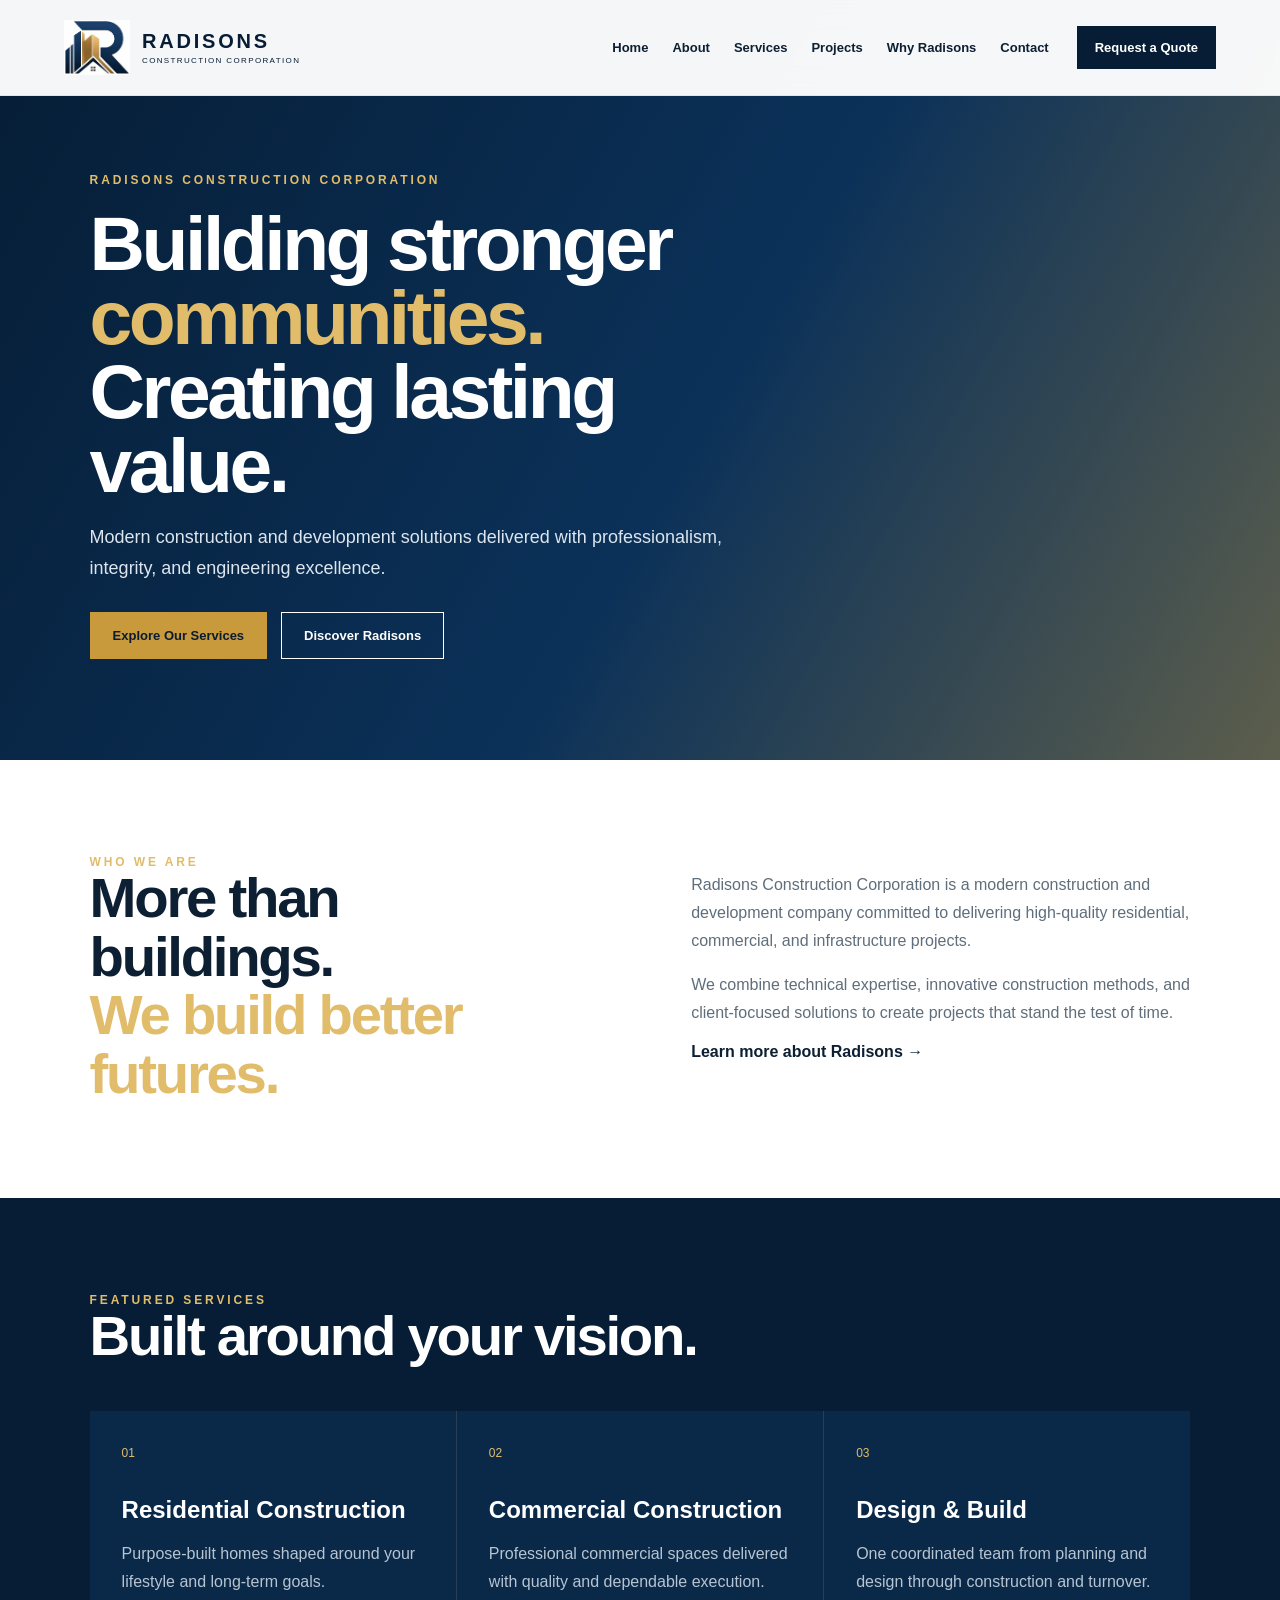
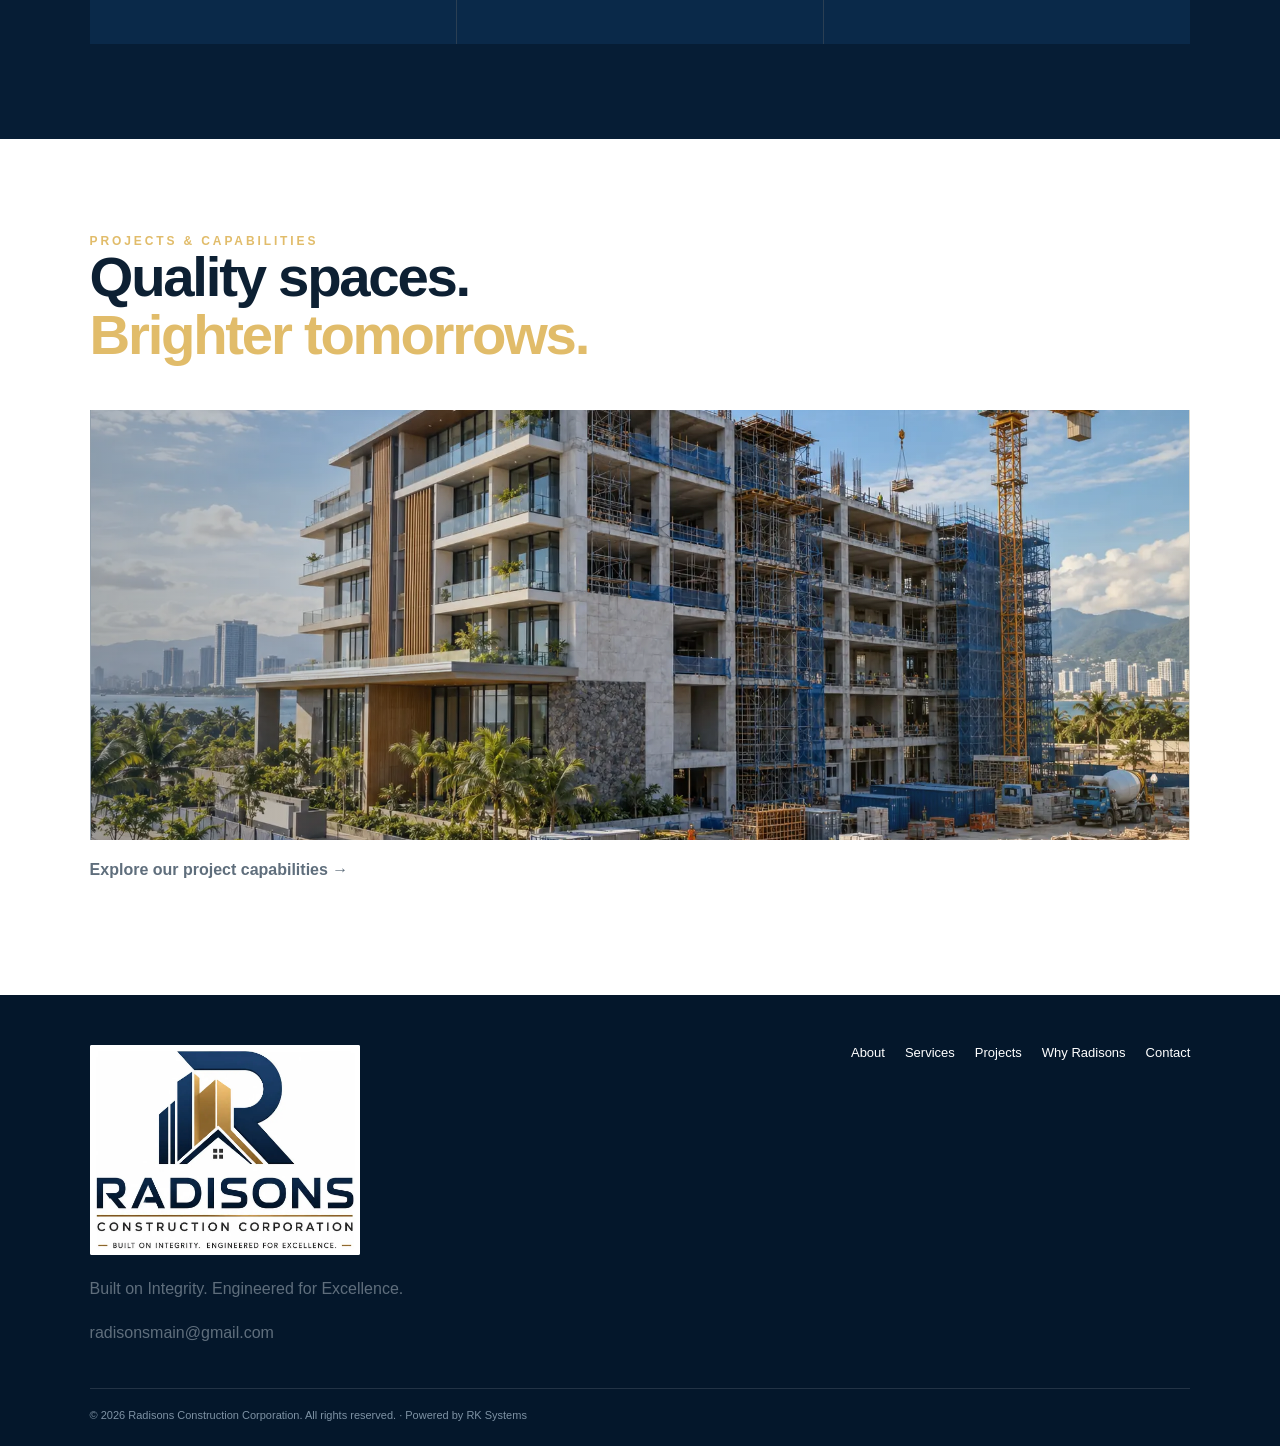
<file: index.html>
<!doctype html><html><head><meta charset="utf-8"><meta name="viewport" content="width=device-width,initial-scale=1"><title>Radisons Construction Corporation</title><link rel="stylesheet" href="/styles.css"></head><body><header class="nav"><a class="brand" href="/"><img src="/radisons-mark.svg" alt="Radisons"><span class="brand-copy"><strong>RADISONS</strong><small>CONSTRUCTION CORPORATION</small></span></a><nav><a href="/">Home</a><a href="/about/">About</a><a href="/services/">Services</a><a href="/projects/">Projects</a><a href="/why-radisons/">Why Radisons</a><a href="/contact/">Contact</a></nav><a class="cta" href="/contact/">Request a Quote</a><details class="mobile-nav"><summary>☰</summary><div><a href="/">Home</a><a href="/about/">About</a><a href="/services/">Services</a><a href="/projects/">Projects</a><a href="/why-radisons/">Why Radisons</a><a href="/contact/">Contact</a><a href="/contact/">Request a Quote</a></div></details></header><section class="hero"><div class="heroin"><div class="eyebrow">RADISONS CONSTRUCTION CORPORATION</div><h1>Building stronger<br><span>communities.</span><br>Creating lasting value.</h1><p class="lead">Modern construction and development solutions delivered with professionalism, integrity, and engineering excellence.</p><div class="actions"><a class="btn gold" href="/services/">Explore Our Services</a><a class="btn ghost" href="/about/">Discover Radisons</a></div></div></section><section class="content"><div class="grid2"><div><div class="kicker">WHO WE ARE</div><h2>More than buildings.<br><em>We build better futures.</em></h2></div><div><p>Radisons Construction Corporation is a modern construction and development company committed to delivering high-quality residential, commercial, and infrastructure projects.</p><p>We combine technical expertise, innovative construction methods, and client-focused solutions to create projects that stand the test of time.</p><a href="/about/"><b>Learn more about Radisons →</b></a></div></div></section><section class="content dark"><div class="kicker">FEATURED SERVICES</div><h2>Built around your vision.</h2><div class="cards"><div class="card"><span>01</span><h3>Residential Construction</h3><p>Purpose-built homes shaped around your lifestyle and long-term goals.</p></div><div class="card"><span>02</span><h3>Commercial Construction</h3><p>Professional commercial spaces delivered with quality and dependable execution.</p></div><div class="card"><span>03</span><h3>Design & Build</h3><p>One coordinated team from planning and design through construction and turnover.</p></div></div></section><section class="content"><div class="kicker">PROJECTS & CAPABILITIES</div><h2>Quality spaces.<br><em>Brighter tomorrows.</em></h2><figure class="imagebox"><img src="/radisons-projects.svg" alt="Modern construction and development capability"></figure><p><a href="/projects/"><b>Explore our project capabilities →</b></a></p></section><footer><div><img class="footer-logo" src="/radisons-logo.svg" alt="Radisons Construction Corporation"><p>Built on Integrity. Engineered for Excellence.</p><p><a href="mailto:radisonsmain@gmail.com">radisonsmain@gmail.com</a></p></div><nav><a href="/about/">About</a><a href="/services/">Services</a><a href="/projects/">Projects</a><a href="/why-radisons/">Why Radisons</a><a href="/contact/">Contact</a></nav><div class="copy">© 2026 Radisons Construction Corporation. All rights reserved. · Powered by <a href="https://rksystemshq.com" target="_blank" rel="noopener">RK Systems</a></div></footer><!-- deploy trigger: rk-systems-credit --></body></html>
</file>
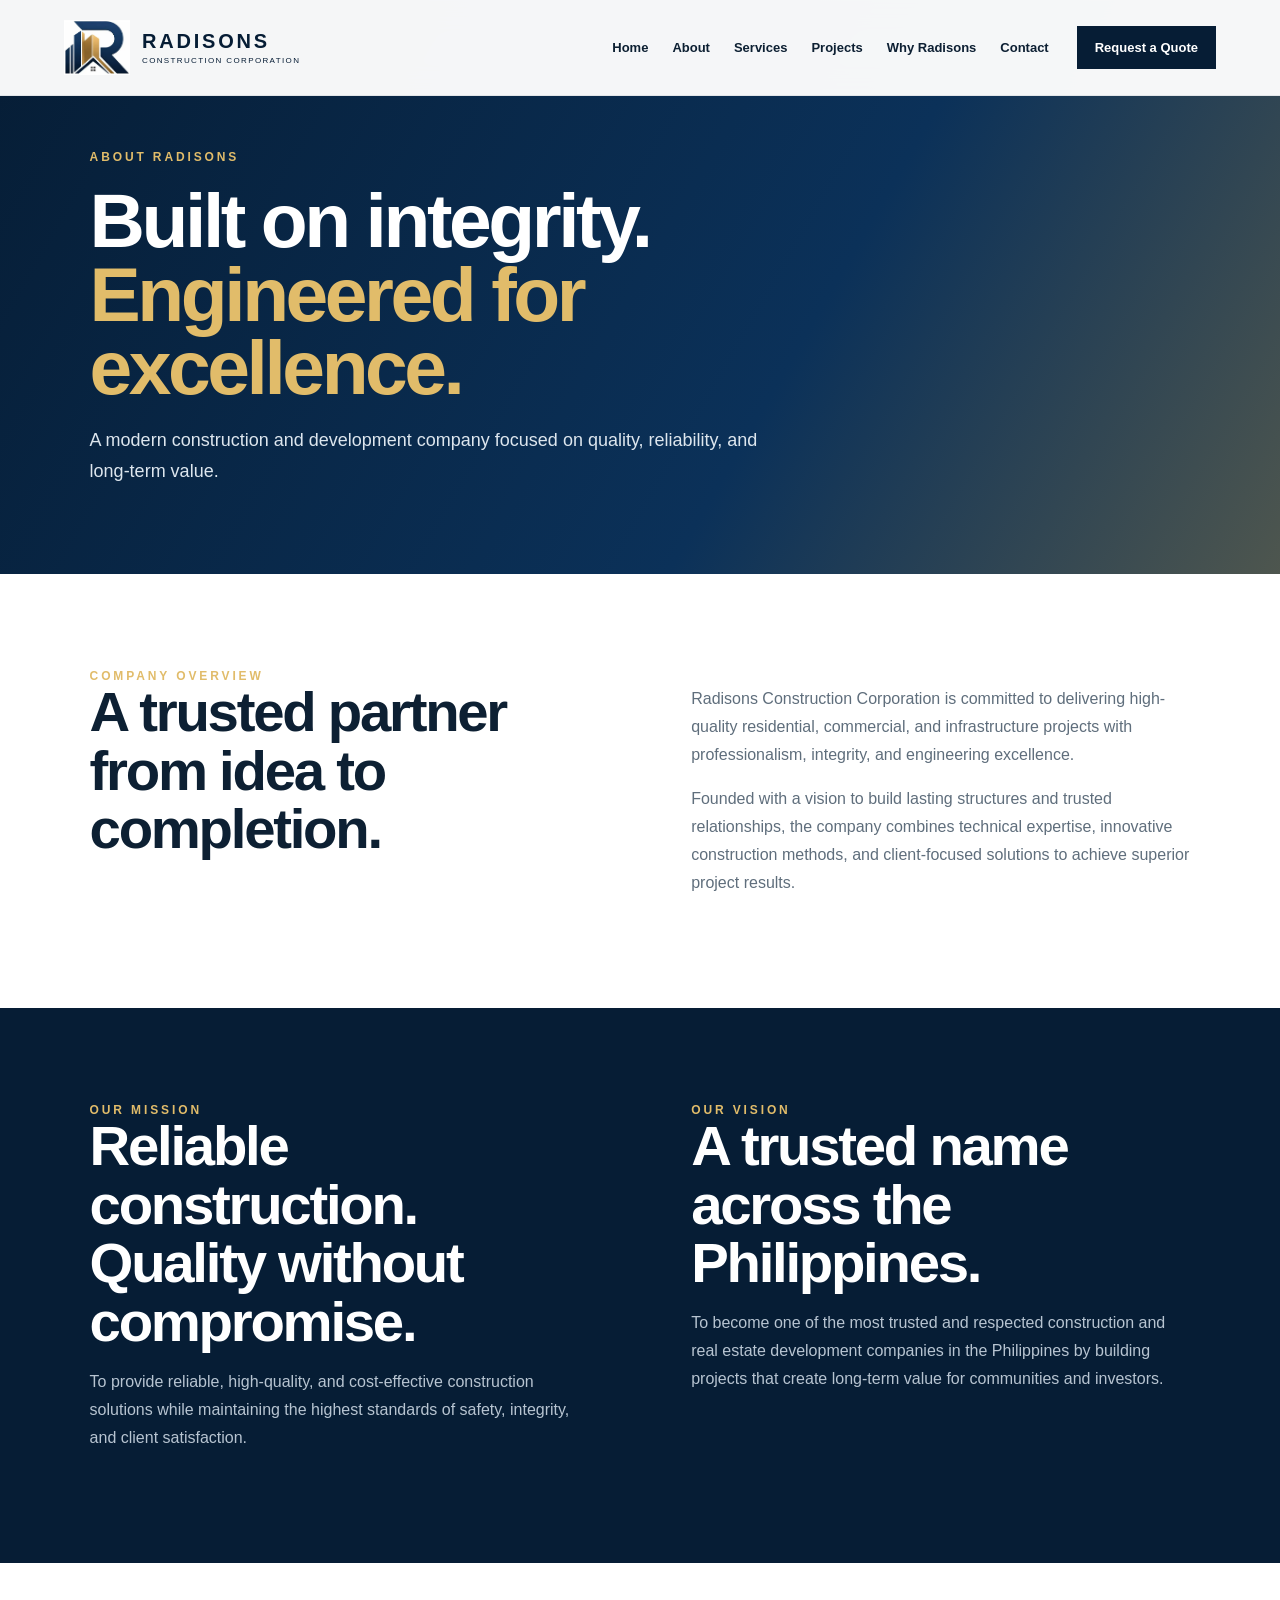
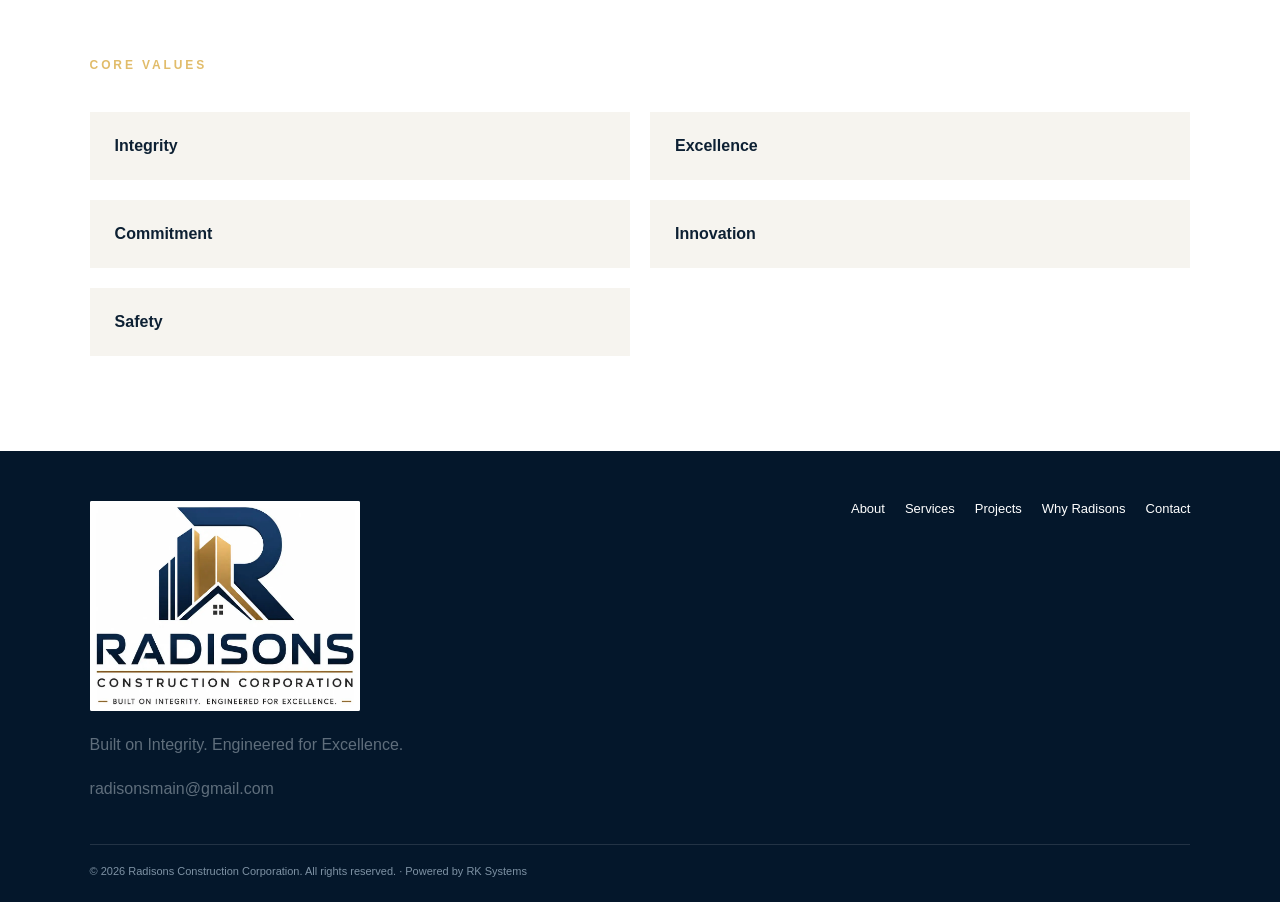
<file: about/index.html>
<!doctype html><html><head><meta charset="utf-8"><meta name="viewport" content="width=device-width,initial-scale=1"><title>About Us | Radisons</title><link rel="stylesheet" href="/styles.css"></head><body><header class="nav"><a class="brand" href="/"><img src="/radisons-mark.svg" alt="Radisons"><span class="brand-copy"><strong>RADISONS</strong><small>CONSTRUCTION CORPORATION</small></span></a><nav><a href="/">Home</a><a href="/about/">About</a><a href="/services/">Services</a><a href="/projects/">Projects</a><a href="/why-radisons/">Why Radisons</a><a href="/contact/">Contact</a></nav><a class="cta" href="/contact/">Request a Quote</a><details class="mobile-nav"><summary>☰</summary><div><a href="/">Home</a><a href="/about/">About</a><a href="/services/">Services</a><a href="/projects/">Projects</a><a href="/why-radisons/">Why Radisons</a><a href="/contact/">Contact</a><a href="/contact/">Request a Quote</a></div></details></header><section class="pagehero"><div class="inner"><div class="eyebrow">ABOUT RADISONS</div><h1>Built on integrity.<br><span>Engineered for excellence.</span></h1><p class="lead">A modern construction and development company focused on quality, reliability, and long-term value.</p></div></section><section class="content"><div class="grid2"><div><div class="kicker">COMPANY OVERVIEW</div><h2>A trusted partner from idea to completion.</h2></div><div><p>Radisons Construction Corporation is committed to delivering high-quality residential, commercial, and infrastructure projects with professionalism, integrity, and engineering excellence.</p><p>Founded with a vision to build lasting structures and trusted relationships, the company combines technical expertise, innovative construction methods, and client-focused solutions to achieve superior project results.</p></div></div></section><section class="content dark"><div class="grid2"><div><div class="kicker">OUR MISSION</div><h2>Reliable construction. Quality without compromise.</h2><p>To provide reliable, high-quality, and cost-effective construction solutions while maintaining the highest standards of safety, integrity, and client satisfaction.</p></div><div><div class="kicker">OUR VISION</div><h2>A trusted name across the Philippines.</h2><p>To become one of the most trusted and respected construction and real estate development companies in the Philippines by building projects that create long-term value for communities and investors.</p></div></div></section><section class="content"><div class="kicker">CORE VALUES</div><div class="whygrid"><div>Integrity</div><div>Excellence</div><div>Commitment</div><div>Innovation</div><div>Safety</div></div></section><footer><div><img class="footer-logo" src="/radisons-logo.svg" alt="Radisons Construction Corporation"><p>Built on Integrity. Engineered for Excellence.</p><p><a href="mailto:radisonsmain@gmail.com">radisonsmain@gmail.com</a></p></div><nav><a href="/about/">About</a><a href="/services/">Services</a><a href="/projects/">Projects</a><a href="/why-radisons/">Why Radisons</a><a href="/contact/">Contact</a></nav><div class="copy">© 2026 Radisons Construction Corporation. All rights reserved. · Powered by <a href="https://rksystemshq.com" target="_blank" rel="noopener">RK Systems</a></div></footer></body></html>
</file>
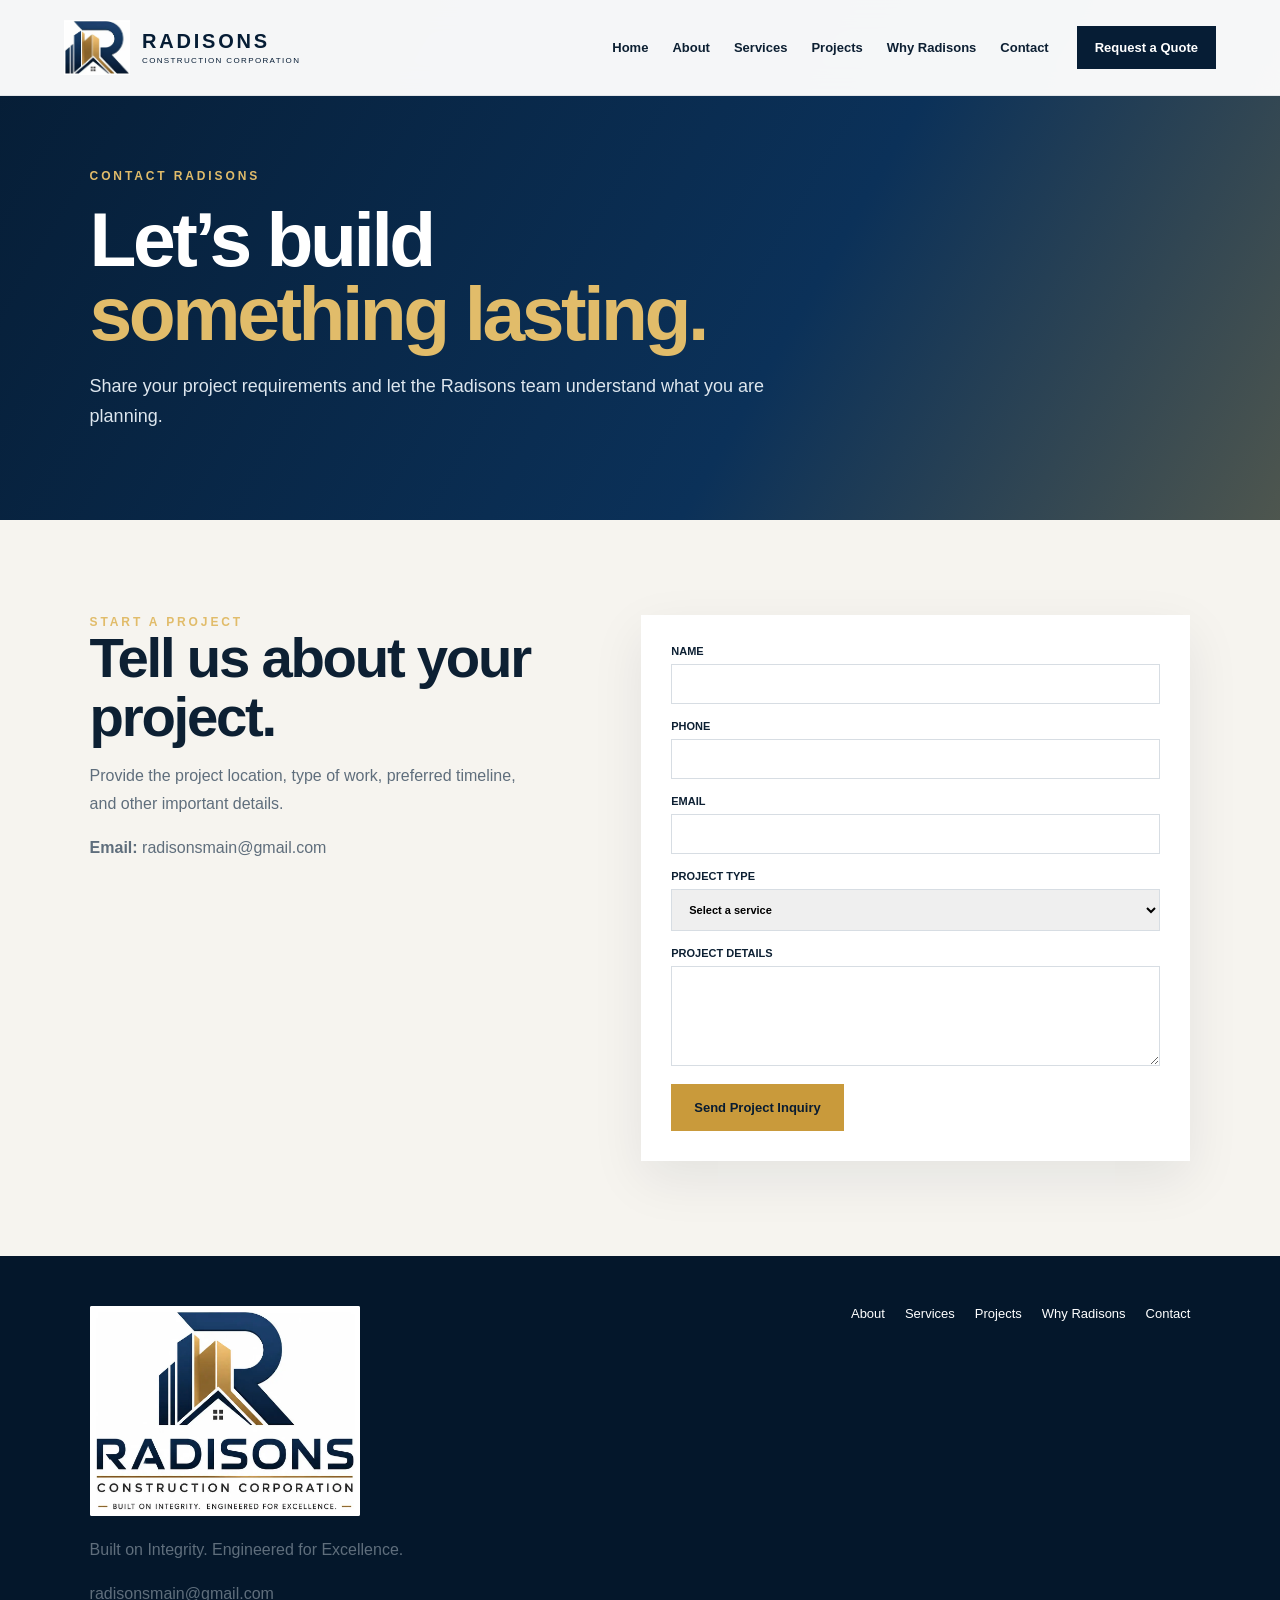
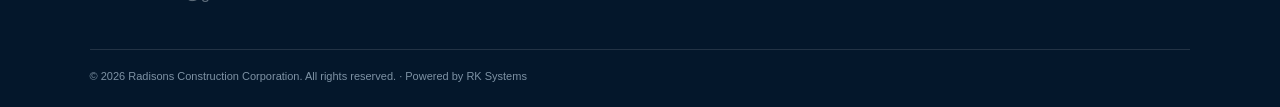
<file: contact/index.html>
<!doctype html><html><head><meta charset="utf-8"><meta name="viewport" content="width=device-width,initial-scale=1"><title>Contact | Radisons</title><link rel="stylesheet" href="/styles.css"></head><body><header class="nav"><a class="brand" href="/"><img src="/radisons-mark.svg" alt="Radisons"><span class="brand-copy"><strong>RADISONS</strong><small>CONSTRUCTION CORPORATION</small></span></a><nav><a href="/">Home</a><a href="/about/">About</a><a href="/services/">Services</a><a href="/projects/">Projects</a><a href="/why-radisons/">Why Radisons</a><a href="/contact/">Contact</a></nav><a class="cta" href="/contact/">Request a Quote</a><details class="mobile-nav"><summary>☰</summary><div><a href="/">Home</a><a href="/about/">About</a><a href="/services/">Services</a><a href="/projects/">Projects</a><a href="/why-radisons/">Why Radisons</a><a href="/contact/">Contact</a><a href="/contact/">Request a Quote</a></div></details></header><section class="pagehero"><div class="inner"><div class="eyebrow">CONTACT RADISONS</div><h1>Let’s build<br><span>something lasting.</span></h1><p class="lead">Share your project requirements and let the Radisons team understand what you are planning.</p></div></section><section class="content" style="background:#f6f4ef"><div class="contactgrid"><div><div class="kicker">START A PROJECT</div><h2>Tell us about your project.</h2><p>Provide the project location, type of work, preferred timeline, and other important details.</p><p><b>Email:</b> <a href="mailto:radisonsmain@gmail.com">radisonsmain@gmail.com</a></p></div><form id="inquiry-form"><input type="text" name="website" tabindex="-1" autocomplete="off" style="position:absolute;left:-9999px" aria-hidden="true"><label>Name<input name="name" autocomplete="name" required></label><label>Phone<input name="phone" type="tel" autocomplete="tel" required></label><label>Email<input name="email" type="email" autocomplete="email" required></label><label>Project Type<select name="project_type" required><option value="" selected disabled>Select a service</option><option>Residential Construction</option><option>Commercial Construction</option><option>Design & Build Services</option><option>Renovation & Remodeling</option><option>Real Estate Development</option><option>Project Management</option></select></label><label>Project Details<textarea name="project_details" rows="6" required></textarea></label><button id="submit-btn" class="btn gold" type="submit">Send Project Inquiry</button><p id="form-status" role="status" aria-live="polite" style="display:none;margin-top:16px"></p></form></div></section><footer><div><img class="footer-logo" src="/radisons-logo.svg" alt="Radisons Construction Corporation"><p>Built on Integrity. Engineered for Excellence.</p><p><a href="mailto:radisonsmain@gmail.com">radisonsmain@gmail.com</a></p></div><nav><a href="/about/">About</a><a href="/services/">Services</a><a href="/projects/">Projects</a><a href="/why-radisons/">Why Radisons</a><a href="/contact/">Contact</a></nav><div class="copy">© 2026 Radisons Construction Corporation. All rights reserved. · Powered by <a href="https://rksystemshq.com" target="_blank" rel="noopener">RK Systems</a></div></footer><script>const form=document.getElementById('inquiry-form');const btn=document.getElementById('submit-btn');const statusEl=document.getElementById('form-status');form.addEventListener('submit',async(e)=>{e.preventDefault();btn.disabled=true;btn.textContent='Sending...';statusEl.style.display='block';statusEl.textContent='Submitting your inquiry...';statusEl.style.color='#5f6e7c';const data=Object.fromEntries(new FormData(form).entries());try{const res=await fetch('https://eumdcqtpzcgrjmabwkhg.supabase.co/functions/v1/submit-inquiry',{method:'POST',headers:{'Content-Type':'application/json'},body:JSON.stringify(data)});const result=await res.json();if(!res.ok)throw new Error(result.error||'Submission failed');form.reset();statusEl.textContent='Thank you! Your inquiry was submitted successfully. Our team will get back to you soon.';statusEl.style.color='#1f6b42'}catch(err){statusEl.textContent=err.message||'Unable to submit right now. Please email radisonsmain@gmail.com.';statusEl.style.color='#9b2c2c'}finally{btn.disabled=false;btn.textContent='Send Project Inquiry'}});</script></body></html>
</file>
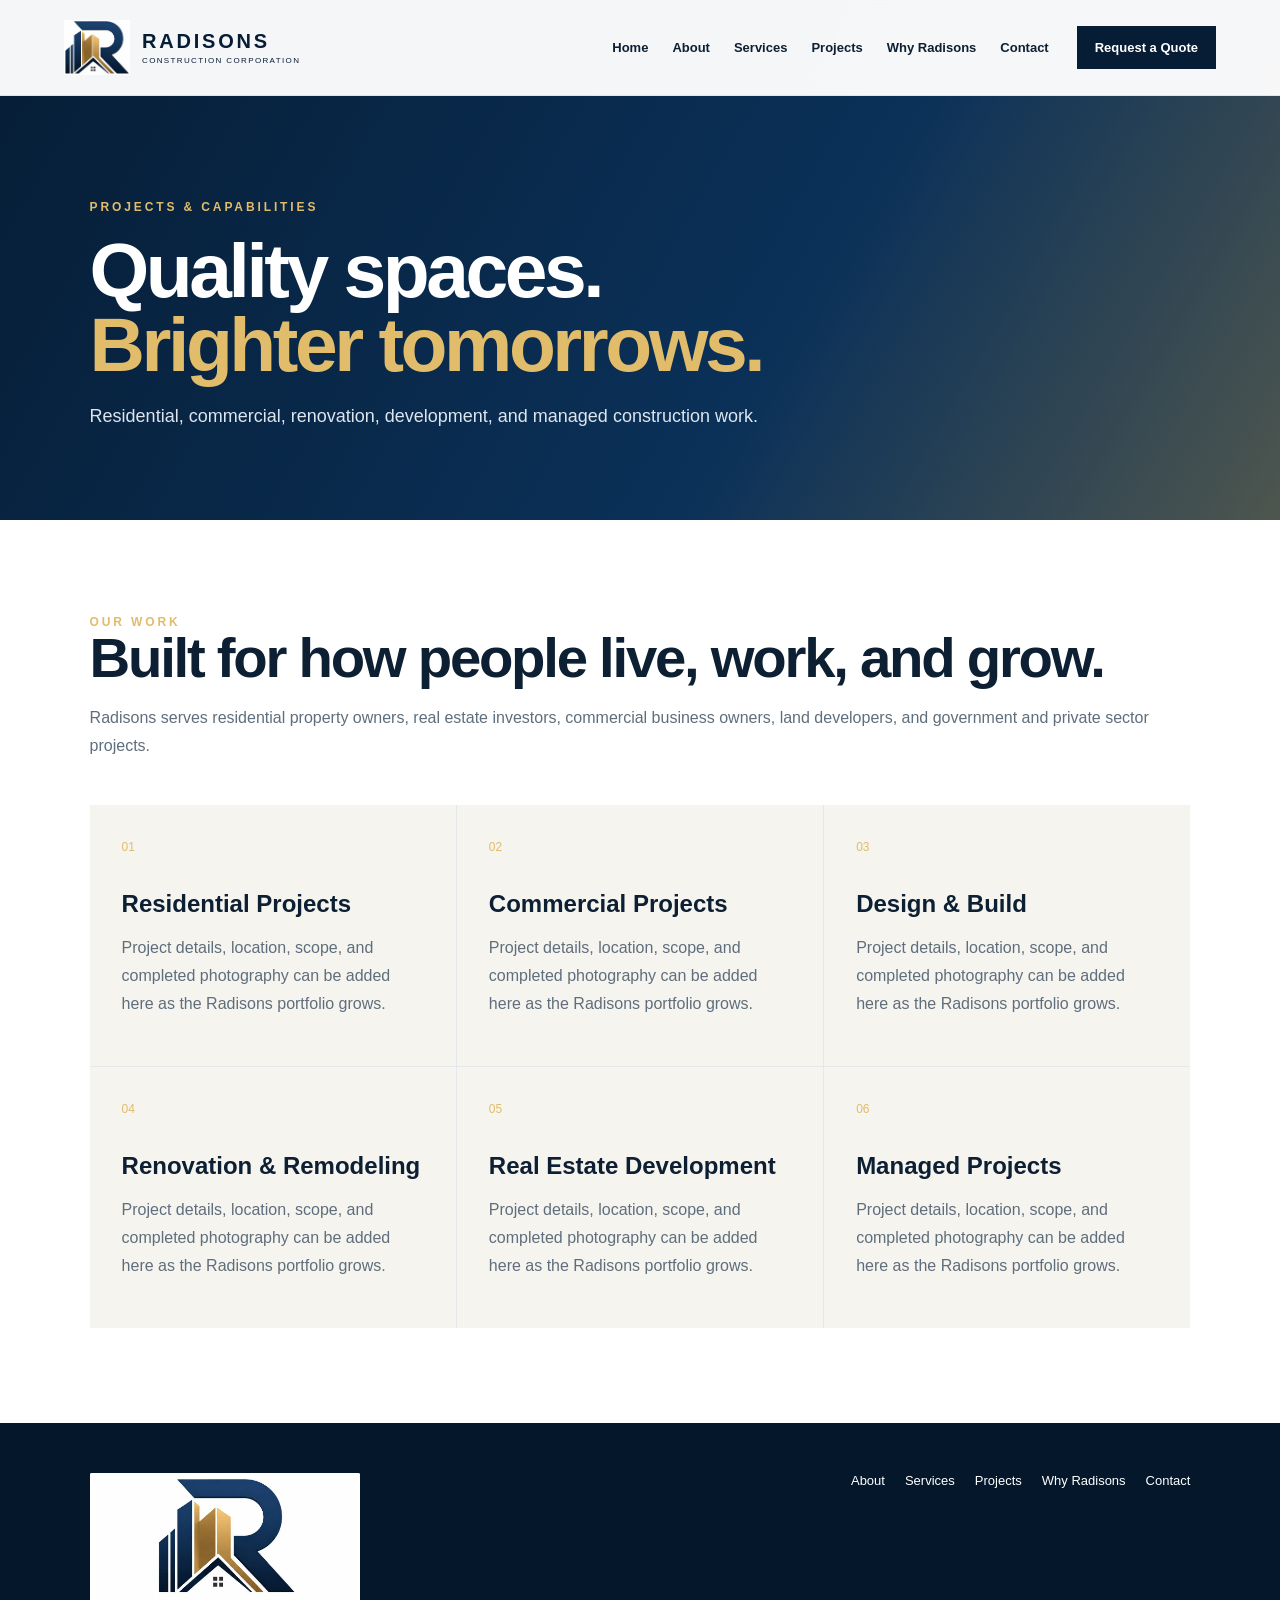
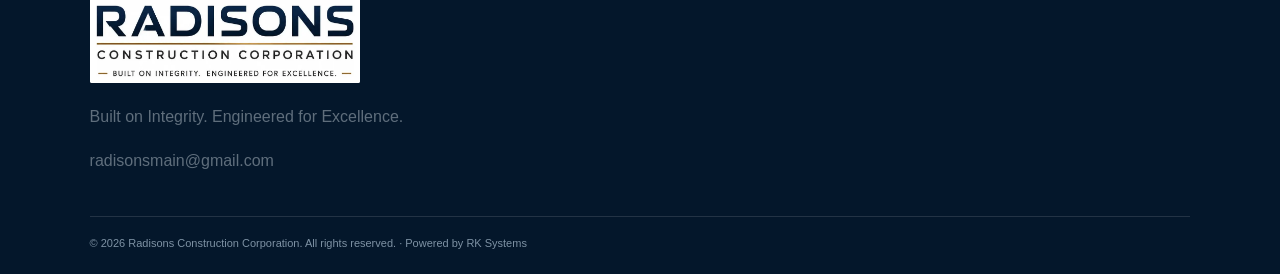
<file: projects/index.html>
<!doctype html><html><head><meta charset="utf-8"><meta name="viewport" content="width=device-width,initial-scale=1"><title>Projects | Radisons</title><link rel="stylesheet" href="/styles.css"></head><body><header class="nav"><a class="brand" href="/"><img src="/radisons-mark.svg" alt="Radisons"><span class="brand-copy"><strong>RADISONS</strong><small>CONSTRUCTION CORPORATION</small></span></a><nav><a href="/">Home</a><a href="/about/">About</a><a href="/services/">Services</a><a href="/projects/">Projects</a><a href="/why-radisons/">Why Radisons</a><a href="/contact/">Contact</a></nav><a class="cta" href="/contact/">Request a Quote</a><details class="mobile-nav"><summary>☰</summary><div><a href="/">Home</a><a href="/about/">About</a><a href="/services/">Services</a><a href="/projects/">Projects</a><a href="/why-radisons/">Why Radisons</a><a href="/contact/">Contact</a><a href="/contact/">Request a Quote</a></div></details></header><section class="pagehero"><div class="inner"><div class="eyebrow">PROJECTS & CAPABILITIES</div><h1>Quality spaces.<br><span>Brighter tomorrows.</span></h1><p class="lead">Residential, commercial, renovation, development, and managed construction work.</p></div></section><section class="content"><div class="kicker">OUR WORK</div><h2>Built for how people live, work, and grow.</h2><p>Radisons serves residential property owners, real estate investors, commercial business owners, land developers, and government and private sector projects.</p><div class="cards" style="background:#e5e8eb"><div class="card" style="background:#f6f4ef;color:#0d2033"><span>01</span><h3>Residential Projects</h3><p>Project details, location, scope, and completed photography can be added here as the Radisons portfolio grows.</p></div><div class="card" style="background:#f6f4ef;color:#0d2033"><span>02</span><h3>Commercial Projects</h3><p>Project details, location, scope, and completed photography can be added here as the Radisons portfolio grows.</p></div><div class="card" style="background:#f6f4ef;color:#0d2033"><span>03</span><h3>Design & Build</h3><p>Project details, location, scope, and completed photography can be added here as the Radisons portfolio grows.</p></div><div class="card" style="background:#f6f4ef;color:#0d2033"><span>04</span><h3>Renovation & Remodeling</h3><p>Project details, location, scope, and completed photography can be added here as the Radisons portfolio grows.</p></div><div class="card" style="background:#f6f4ef;color:#0d2033"><span>05</span><h3>Real Estate Development</h3><p>Project details, location, scope, and completed photography can be added here as the Radisons portfolio grows.</p></div><div class="card" style="background:#f6f4ef;color:#0d2033"><span>06</span><h3>Managed Projects</h3><p>Project details, location, scope, and completed photography can be added here as the Radisons portfolio grows.</p></div></div></section><footer><div><img class="footer-logo" src="/radisons-logo.svg" alt="Radisons Construction Corporation"><p>Built on Integrity. Engineered for Excellence.</p><p><a href="mailto:radisonsmain@gmail.com">radisonsmain@gmail.com</a></p></div><nav><a href="/about/">About</a><a href="/services/">Services</a><a href="/projects/">Projects</a><a href="/why-radisons/">Why Radisons</a><a href="/contact/">Contact</a></nav><div class="copy">© 2026 Radisons Construction Corporation. All rights reserved. · Powered by <a href="https://rksystemshq.com" target="_blank" rel="noopener">RK Systems</a></div></footer></body></html>
</file>
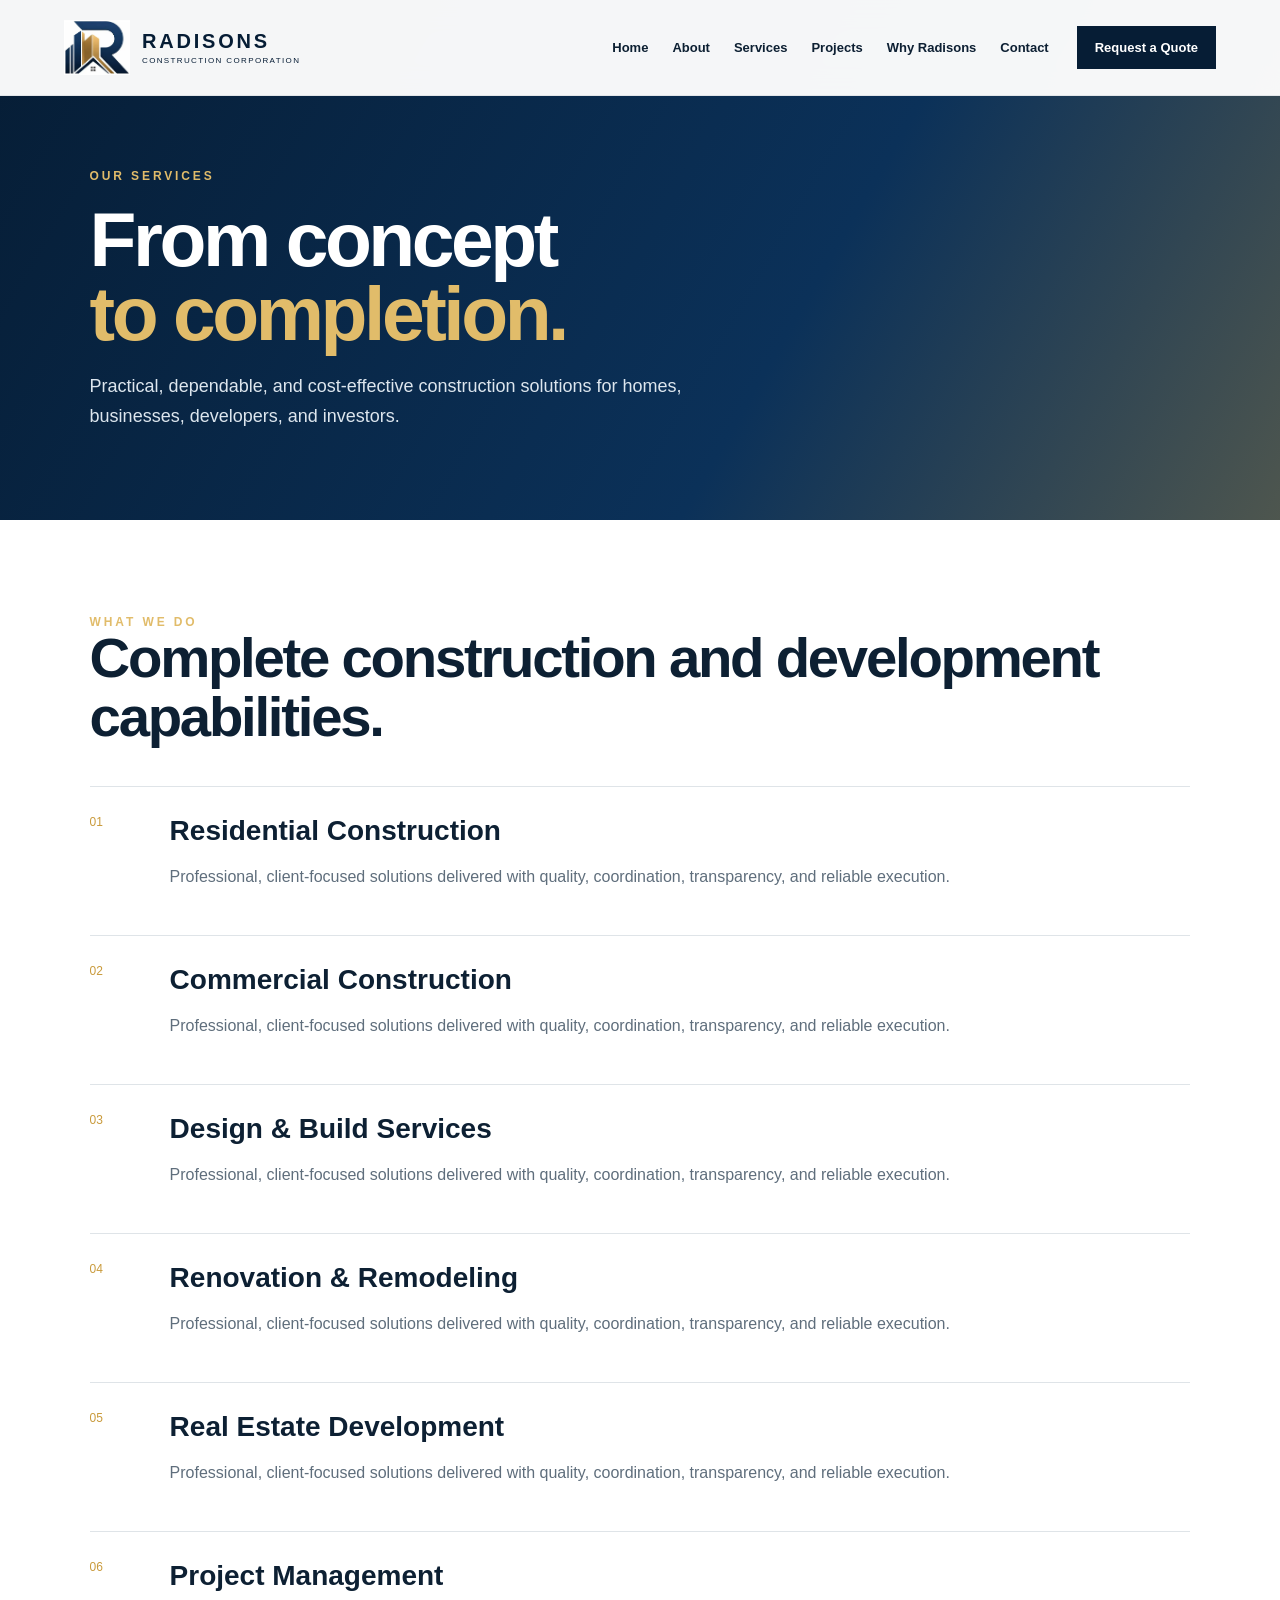
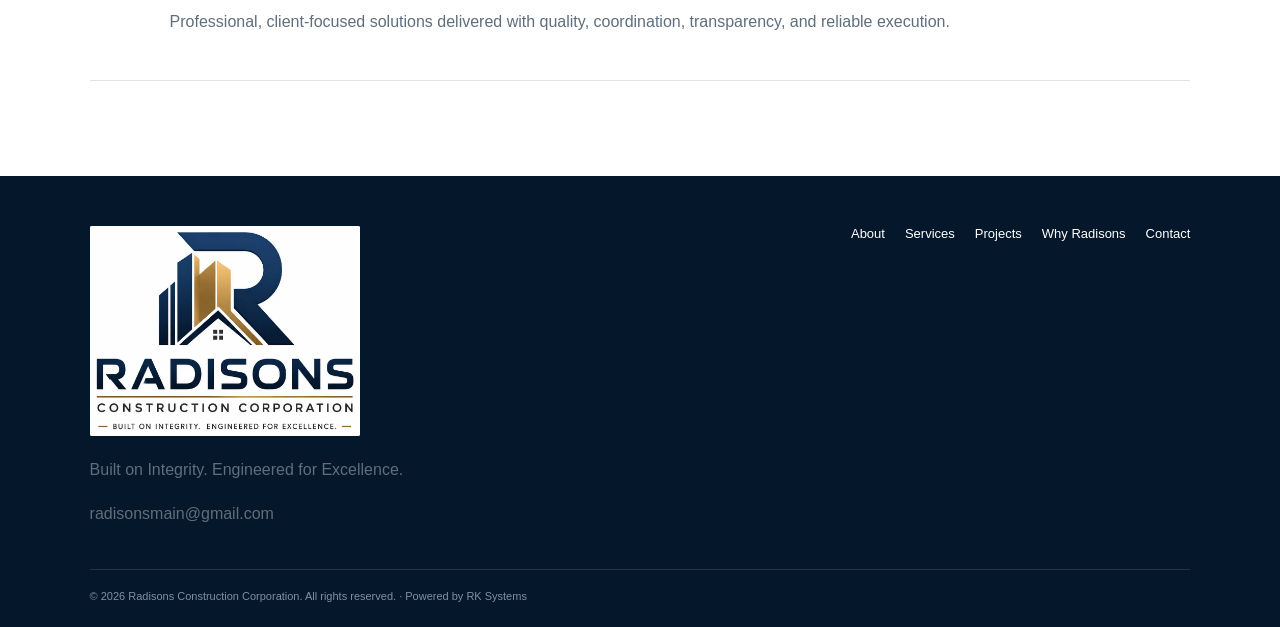
<file: services/index.html>
<!doctype html><html><head><meta charset="utf-8"><meta name="viewport" content="width=device-width,initial-scale=1"><title>Services | Radisons</title><link rel="stylesheet" href="/styles.css"></head><body><header class="nav"><a class="brand" href="/"><img src="/radisons-mark.svg" alt="Radisons"><span class="brand-copy"><strong>RADISONS</strong><small>CONSTRUCTION CORPORATION</small></span></a><nav><a href="/">Home</a><a href="/about/">About</a><a href="/services/">Services</a><a href="/projects/">Projects</a><a href="/why-radisons/">Why Radisons</a><a href="/contact/">Contact</a></nav><a class="cta" href="/contact/">Request a Quote</a><details class="mobile-nav"><summary>☰</summary><div><a href="/">Home</a><a href="/about/">About</a><a href="/services/">Services</a><a href="/projects/">Projects</a><a href="/why-radisons/">Why Radisons</a><a href="/contact/">Contact</a><a href="/contact/">Request a Quote</a></div></details></header><section class="pagehero"><div class="inner"><div class="eyebrow">OUR SERVICES</div><h1>From concept<br><span>to completion.</span></h1><p class="lead">Practical, dependable, and cost-effective construction solutions for homes, businesses, developers, and investors.</p></div></section><section class="content"><div class="kicker">WHAT WE DO</div><h2>Complete construction and development capabilities.</h2><div class="list"><article><span>01</span><div><h3>Residential Construction</h3><p>Professional, client-focused solutions delivered with quality, coordination, transparency, and reliable execution.</p></div></article><article><span>02</span><div><h3>Commercial Construction</h3><p>Professional, client-focused solutions delivered with quality, coordination, transparency, and reliable execution.</p></div></article><article><span>03</span><div><h3>Design & Build Services</h3><p>Professional, client-focused solutions delivered with quality, coordination, transparency, and reliable execution.</p></div></article><article><span>04</span><div><h3>Renovation & Remodeling</h3><p>Professional, client-focused solutions delivered with quality, coordination, transparency, and reliable execution.</p></div></article><article><span>05</span><div><h3>Real Estate Development</h3><p>Professional, client-focused solutions delivered with quality, coordination, transparency, and reliable execution.</p></div></article><article><span>06</span><div><h3>Project Management</h3><p>Professional, client-focused solutions delivered with quality, coordination, transparency, and reliable execution.</p></div></article></div></section><footer><div><img class="footer-logo" src="/radisons-logo.svg" alt="Radisons Construction Corporation"><p>Built on Integrity. Engineered for Excellence.</p><p><a href="mailto:radisonsmain@gmail.com">radisonsmain@gmail.com</a></p></div><nav><a href="/about/">About</a><a href="/services/">Services</a><a href="/projects/">Projects</a><a href="/why-radisons/">Why Radisons</a><a href="/contact/">Contact</a></nav><div class="copy">© 2026 Radisons Construction Corporation. All rights reserved. · Powered by <a href="https://rksystemshq.com" target="_blank" rel="noopener">RK Systems</a></div></footer></body></html>
</file>
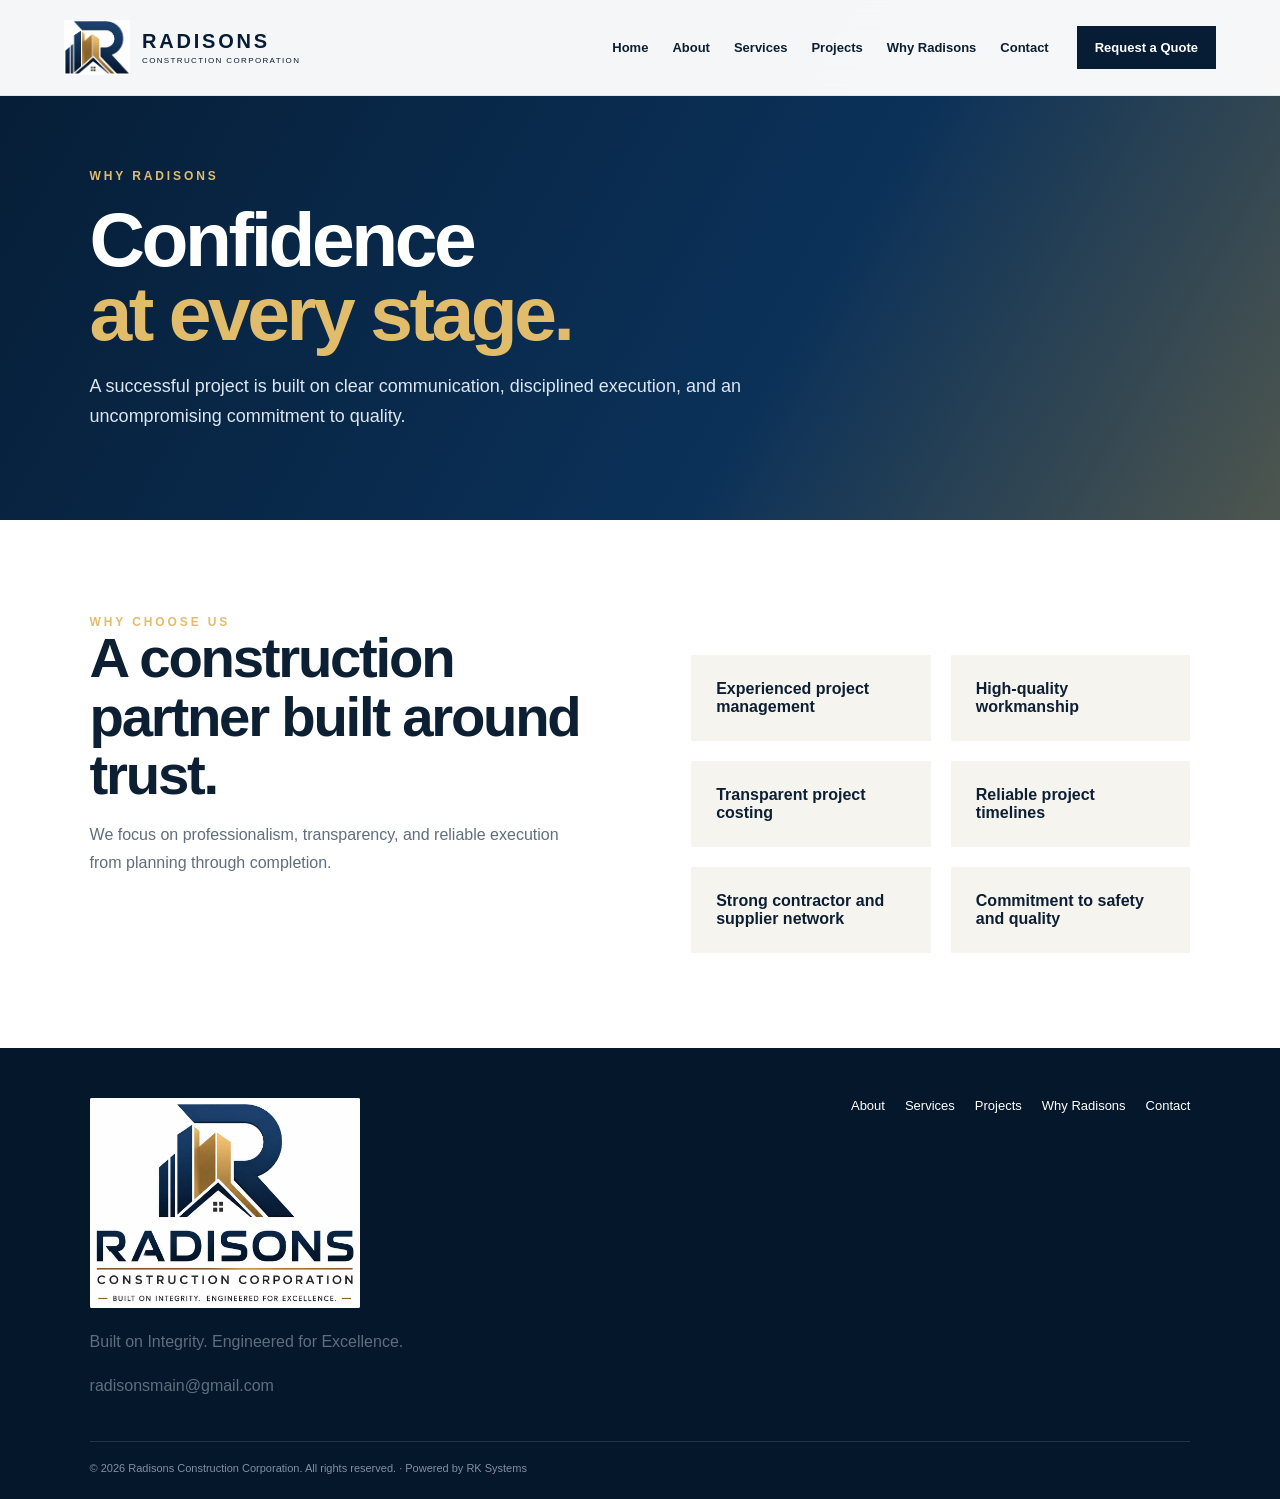
<file: why-radisons/index.html>
<!doctype html><html><head><meta charset="utf-8"><meta name="viewport" content="width=device-width,initial-scale=1"><title>Why Radisons | Radisons</title><link rel="stylesheet" href="/styles.css"></head><body><header class="nav"><a class="brand" href="/"><img src="/radisons-mark.svg" alt="Radisons"><span class="brand-copy"><strong>RADISONS</strong><small>CONSTRUCTION CORPORATION</small></span></a><nav><a href="/">Home</a><a href="/about/">About</a><a href="/services/">Services</a><a href="/projects/">Projects</a><a href="/why-radisons/">Why Radisons</a><a href="/contact/">Contact</a></nav><a class="cta" href="/contact/">Request a Quote</a><details class="mobile-nav"><summary>☰</summary><div><a href="/">Home</a><a href="/about/">About</a><a href="/services/">Services</a><a href="/projects/">Projects</a><a href="/why-radisons/">Why Radisons</a><a href="/contact/">Contact</a><a href="/contact/">Request a Quote</a></div></details></header><section class="pagehero"><div class="inner"><div class="eyebrow">WHY RADISONS</div><h1>Confidence<br><span>at every stage.</span></h1><p class="lead">A successful project is built on clear communication, disciplined execution, and an uncompromising commitment to quality.</p></div></section><section class="content"><div class="grid2"><div><div class="kicker">WHY CHOOSE US</div><h2>A construction partner built around trust.</h2><p>We focus on professionalism, transparency, and reliable execution from planning through completion.</p></div><div class="whygrid"><div>Experienced project management</div><div>High-quality workmanship</div><div>Transparent project costing</div><div>Reliable project timelines</div><div>Strong contractor and supplier network</div><div>Commitment to safety and quality</div></div></div></section><footer><div><img class="footer-logo" src="/radisons-logo.svg" alt="Radisons Construction Corporation"><p>Built on Integrity. Engineered for Excellence.</p><p><a href="mailto:radisonsmain@gmail.com">radisonsmain@gmail.com</a></p></div><nav><a href="/about/">About</a><a href="/services/">Services</a><a href="/projects/">Projects</a><a href="/why-radisons/">Why Radisons</a><a href="/contact/">Contact</a></nav><div class="copy">© 2026 Radisons Construction Corporation. All rights reserved. · Powered by <a href="https://rksystemshq.com" target="_blank" rel="noopener">RK Systems</a></div></footer></body></html>
</file>
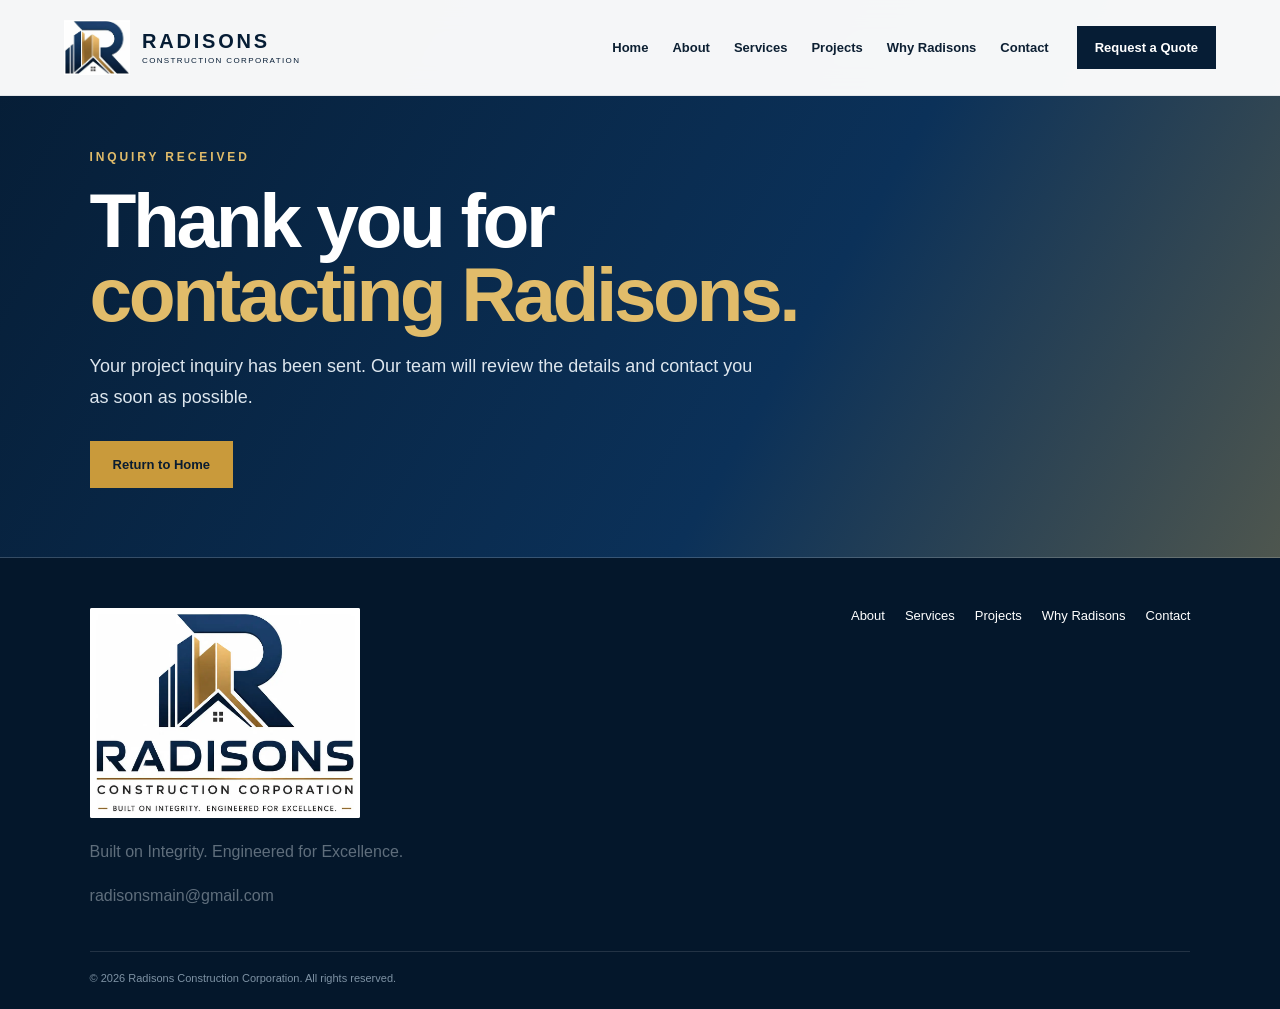
<file: contact/thanks/index.html>
<!doctype html><html><head><meta charset="utf-8"><meta name="viewport" content="width=device-width,initial-scale=1"><title>Inquiry Sent | Radisons</title><link rel="stylesheet" href="/styles.css"></head><body><header class="nav"><a class="brand" href="/"><img src="/radisons-mark.svg" alt="Radisons"><span class="brand-copy"><strong>RADISONS</strong><small>CONSTRUCTION CORPORATION</small></span></a><nav><a href="/">Home</a><a href="/about/">About</a><a href="/services/">Services</a><a href="/projects/">Projects</a><a href="/why-radisons/">Why Radisons</a><a href="/contact/">Contact</a></nav><a class="cta" href="/contact/">Request a Quote</a></header><section class="pagehero"><div class="inner"><div class="eyebrow">INQUIRY RECEIVED</div><h1>Thank you for<br><span>contacting Radisons.</span></h1><p class="lead">Your project inquiry has been sent. Our team will review the details and contact you as soon as possible.</p><div class="actions"><a class="btn gold" href="/">Return to Home</a></div></div></section><footer><div><img class="footer-logo" src="/radisons-logo.svg" alt="Radisons Construction Corporation"><p>Built on Integrity. Engineered for Excellence.</p><p><a href="mailto:radisonsmain@gmail.com">radisonsmain@gmail.com</a></p></div><nav><a href="/about/">About</a><a href="/services/">Services</a><a href="/projects/">Projects</a><a href="/why-radisons/">Why Radisons</a><a href="/contact/">Contact</a></nav><div class="copy">© 2026 Radisons Construction Corporation. All rights reserved.</div></footer></body></html>
</file>
<file: styles.css>
*{box-sizing:border-box}html{scroll-behavior:smooth}body{margin:0;font-family:Arial,Helvetica,sans-serif;color:#0d2033;background:#fff}a{color:inherit;text-decoration:none}:root{--navy:#061d35;--navy2:#0a2949;--gold:#c99a3b;--gold2:#e1bc6a;--paper:#f6f4ef;--muted:#647384}.nav{position:fixed;z-index:80;top:0;left:0;right:0;height:96px;padding:8px 5vw;display:flex;align-items:center;gap:28px;background:rgba(255,255,255,.96);backdrop-filter:blur(14px);border-bottom:1px solid rgba(6,29,53,.08)}.brand{display:flex;align-items:center;gap:12px;min-width:210px}.brand img{width:66px;height:72px;object-fit:contain}.brand-copy{line-height:1;color:var(--navy)}.brand-copy strong{display:block;font-size:20px;letter-spacing:.14em}.brand-copy small{display:block;margin-top:6px;font-size:8px;letter-spacing:.17em}.nav nav{display:flex;gap:24px;margin-left:auto;font-size:13px;font-weight:700}.cta{padding:14px 18px;background:var(--navy);color:#fff;font-weight:700;font-size:13px}.mobile-nav{display:none;margin-left:auto;position:relative}.mobile-nav summary{list-style:none;width:46px;height:46px;display:grid;place-items:center;background:var(--navy);color:#fff;font-size:26px;cursor:pointer;border-radius:2px}.mobile-nav summary::-webkit-details-marker{display:none}.mobile-nav>div{position:absolute;right:0;top:54px;width:min(82vw,320px);background:#fff;box-shadow:0 16px 36px rgba(6,29,53,.2);border:1px solid #e2e6e9;padding:10px}.mobile-nav a{display:block;padding:14px 12px;border-bottom:1px solid #edf0f2;font-weight:800;font-size:15px}.mobile-nav a:last-child{border-bottom:0;background:var(--navy);color:#fff;margin-top:8px;text-align:center}.hero,.pagehero{position:relative;color:#fff;overflow:hidden;background-size:cover;background-position:center}.hero{min-height:760px;display:flex;align-items:center;background-image:linear-gradient(120deg,#061d35 0%,#0b3159 55%,#c99a3b 160%)}.heroin{padding:142px 7vw 70px;max-width:900px}.eyebrow,.kicker{font-size:12px;letter-spacing:.24em;font-weight:800;color:var(--gold2)}h1{font-size:clamp(54px,6vw,90px);line-height:.96;letter-spacing:-.045em;margin:20px 0}h1 span,h2 em{color:var(--gold2);font-style:normal}.lead{font-size:18px;line-height:1.7;color:#dde6ee;max-width:680px}.actions{display:flex;gap:14px;margin-top:28px}.btn{display:inline-block;padding:15px 22px;font-size:13px;font-weight:800;border:1px solid transparent}.gold{background:var(--gold);color:#091c31}.ghost{border-color:#fff;color:#fff}section.content{padding:95px 7vw}.grid2{display:grid;grid-template-columns:1fr 1fr;gap:8vw;align-items:start}h2{font-size:clamp(40px,4.4vw,66px);line-height:1.04;letter-spacing:-.04em;margin:0}p{line-height:1.75;color:#5f6e7c}.dark{background:var(--navy);color:#fff}.dark p{color:#b7c4d1}.cards{display:grid;grid-template-columns:repeat(3,1fr);gap:1px;background:rgba(255,255,255,.15);margin-top:45px}.card{background:#0a2949;padding:32px;min-height:220px}.card span{color:var(--gold2);font-size:12px}.card h3{font-size:24px;margin:35px 0 12px}.imagebox{position:relative;height:430px;margin:45px 0 0;overflow:hidden;background:#dbe1e6}.imagebox:after{content:"";position:absolute;inset:0;background:linear-gradient(90deg,rgba(6,29,53,.34),transparent 55%,rgba(201,154,59,.14))}.imagebox img{width:100%;height:100%;display:block;object-fit:cover;transition:transform .7s ease}.imagebox:hover img{transform:scale(1.025)}.pagehero{min-height:520px;display:flex;align-items:flex-end;background-image:linear-gradient(120deg,#061d35 0%,#0b3159 62%,#c99a3b 170%)}.pagehero .inner{padding:150px 7vw 70px;max-width:900px}.list{border-top:1px solid #dfe4e8;margin-top:40px}.list article{display:grid;grid-template-columns:80px 1fr;padding:28px 0;border-bottom:1px solid #dfe4e8}.list span{color:var(--gold);font-size:12px}.list h3{font-size:28px;margin:0 0 8px}.whygrid{display:grid;grid-template-columns:1fr 1fr;gap:20px;margin-top:40px}.whygrid div{padding:25px;background:var(--paper);font-weight:700}.contactgrid{display:grid;grid-template-columns:.9fr 1.1fr;gap:8vw}form{background:#fff;padding:30px;box-shadow:0 18px 50px rgba(6,29,53,.08)}label{display:block;font-size:11px;font-weight:800;text-transform:uppercase;margin-bottom:16px}input,select,textarea{width:100%;margin-top:7px;padding:13px;border:1px solid #d7dde3;font:inherit}footer{padding:50px 7vw 25px;background:#04172b;color:#fff;display:grid;grid-template-columns:1fr auto;gap:25px}.footer-logo{width:270px;max-width:100%;background:#fff;border-radius:2px}footer nav{display:flex;gap:20px;flex-wrap:wrap;font-size:13px}.copy{grid-column:1/-1;border-top:1px solid rgba(255,255,255,.12);padding-top:20px;color:#7e92a4;font-size:11px}@media(max-width:1050px){.nav nav{gap:14px}.brand-copy{display:none}.brand{min-width:auto}}@media(max-width:900px){.nav nav,.cta{display:none}.mobile-nav{display:block}.grid2,.contactgrid{grid-template-columns:1fr}.cards{grid-template-columns:1fr 1fr}}@media(max-width:600px){.nav{height:84px;padding:8px 18px}.brand img{width:60px;height:64px}.mobile-nav>div{top:50px}.hero{min-height:680px}.heroin{padding-top:125px}h1{font-size:46px}.cards{grid-template-columns:1fr}.actions{flex-direction:column}.whygrid{grid-template-columns:1fr}footer{grid-template-columns:1fr}}
</file>
